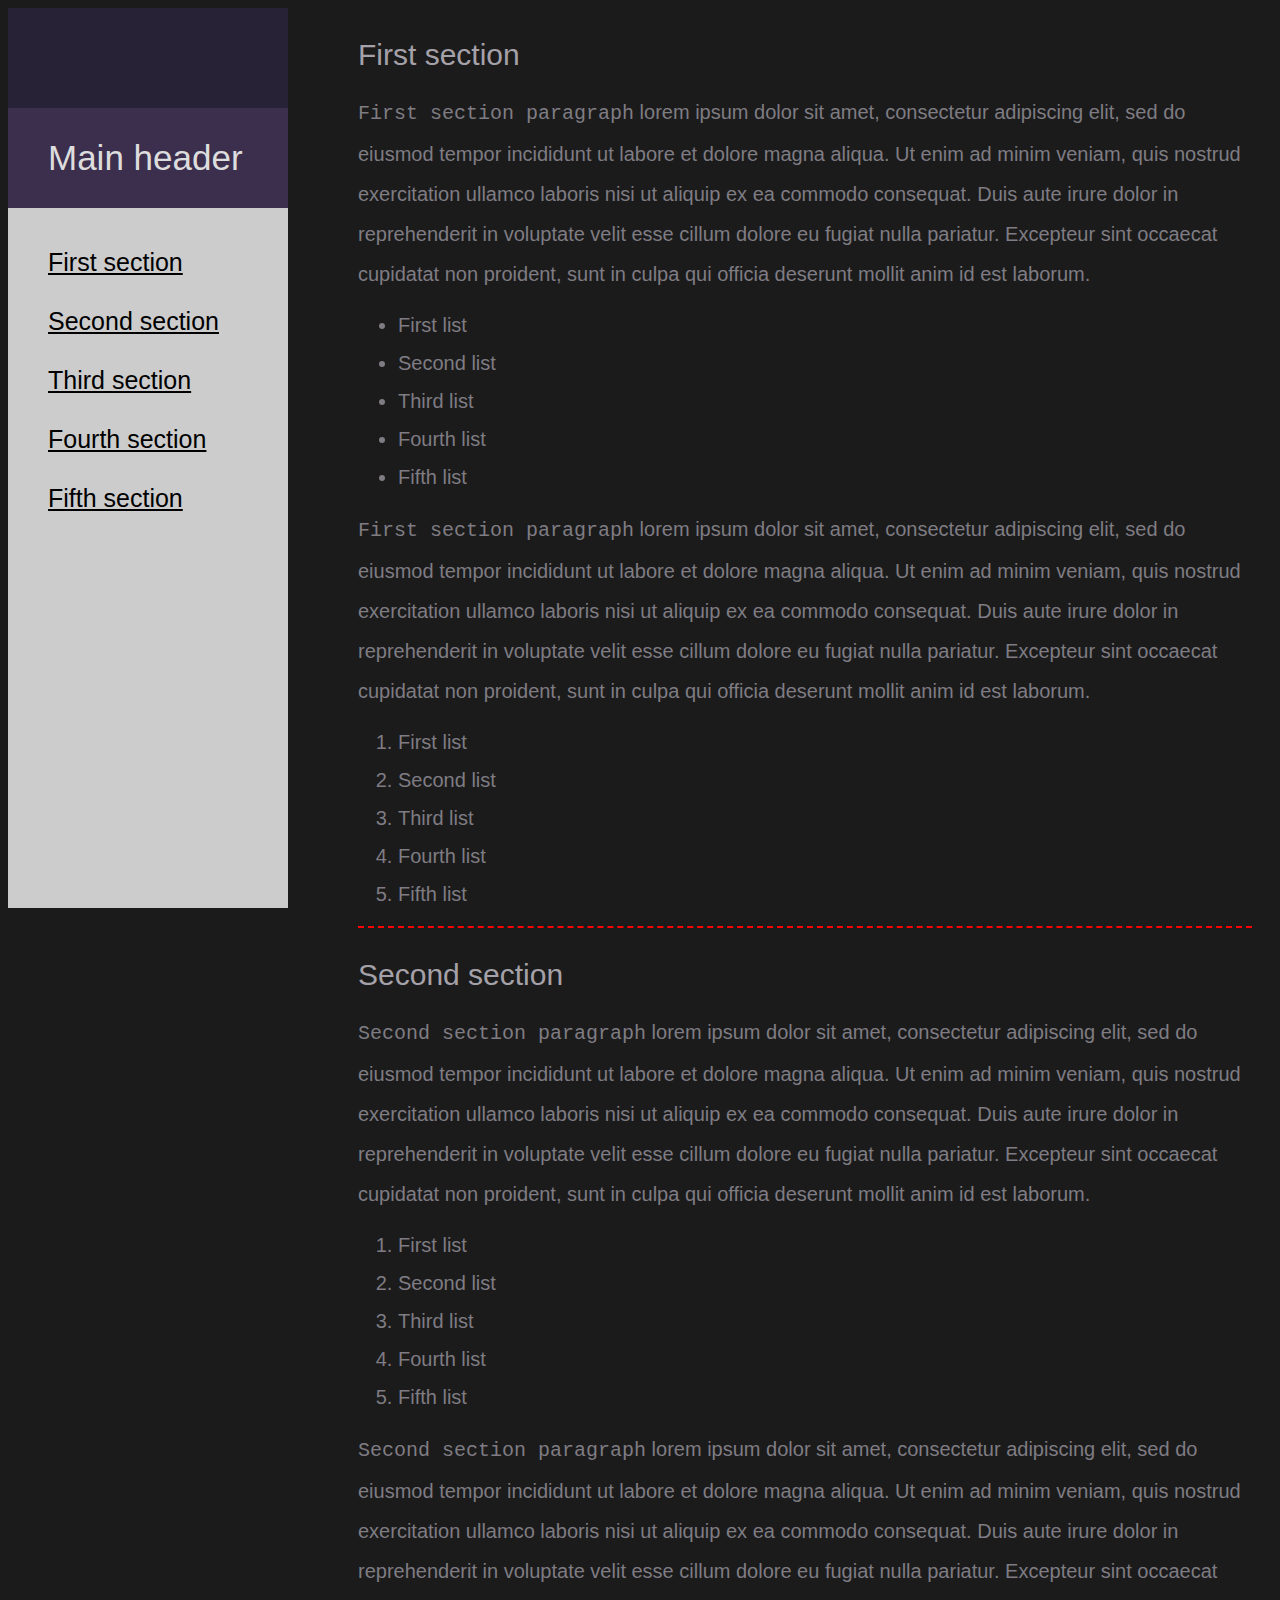
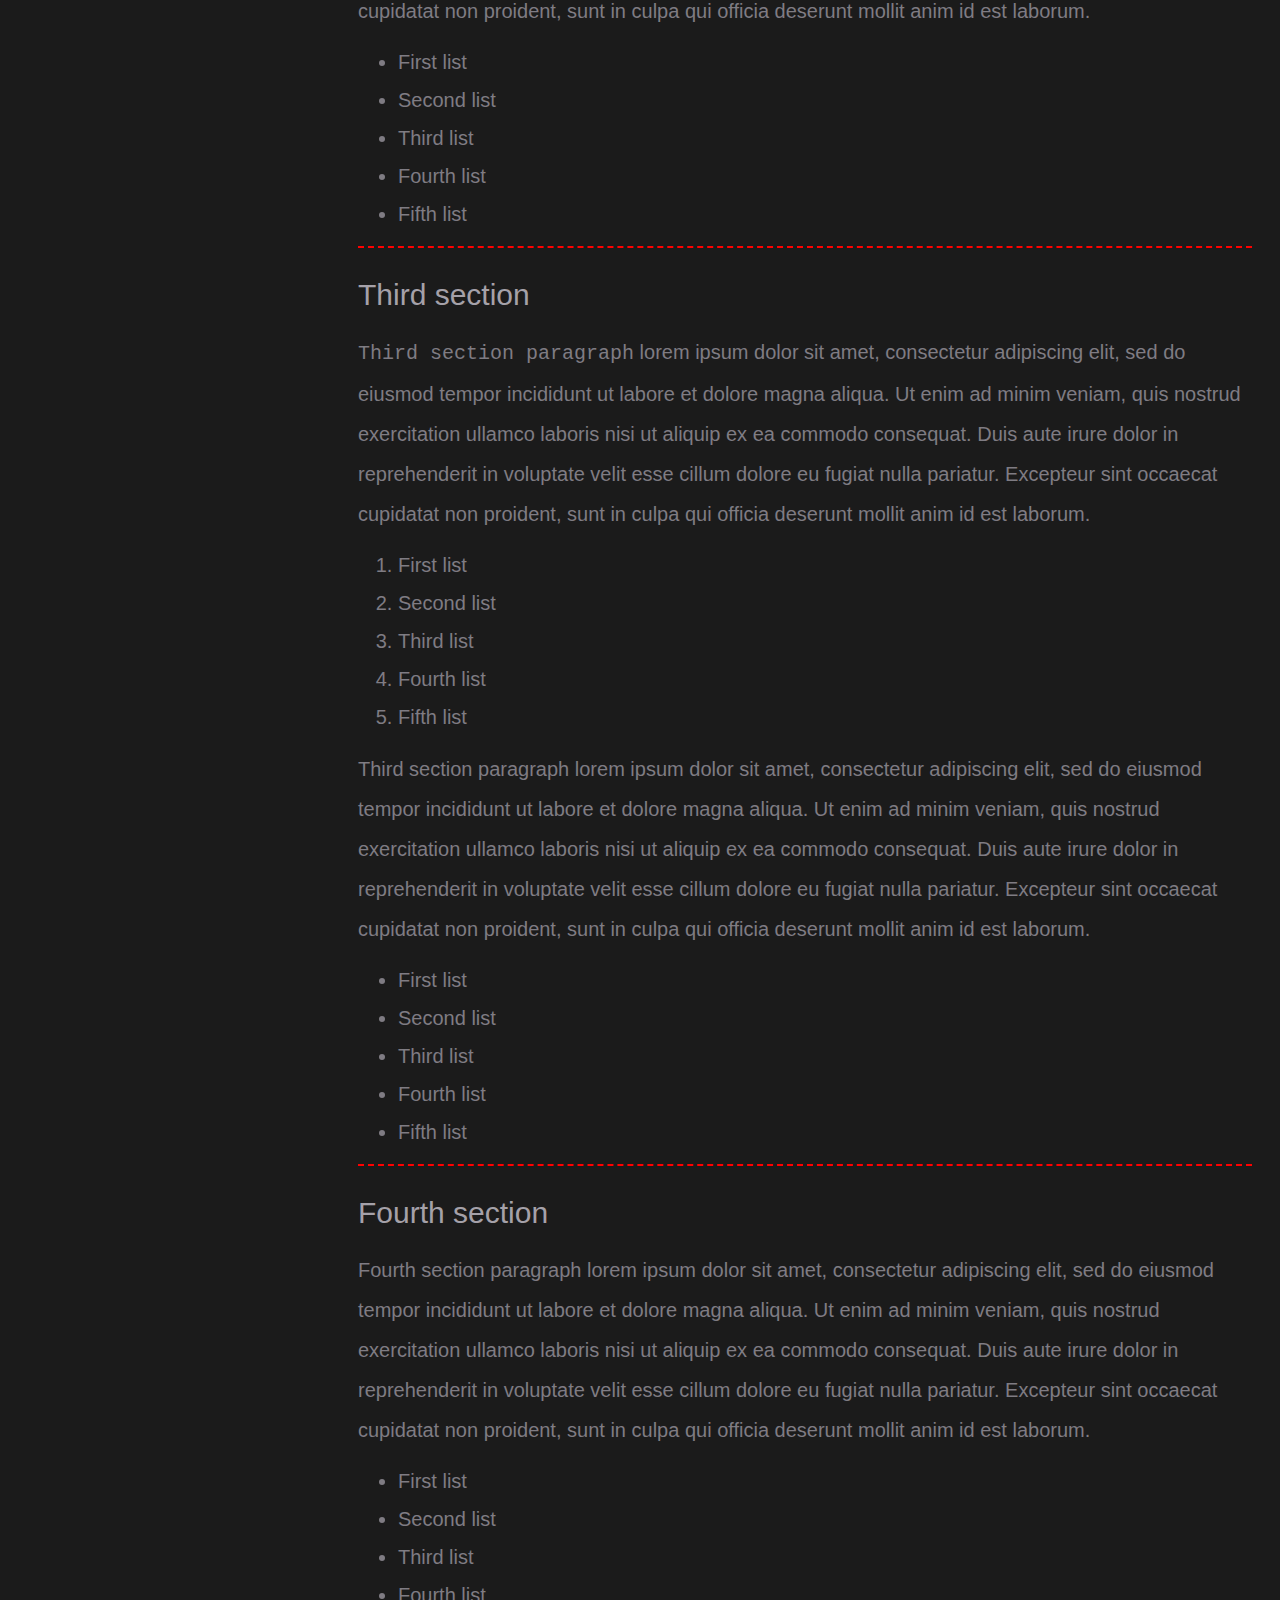
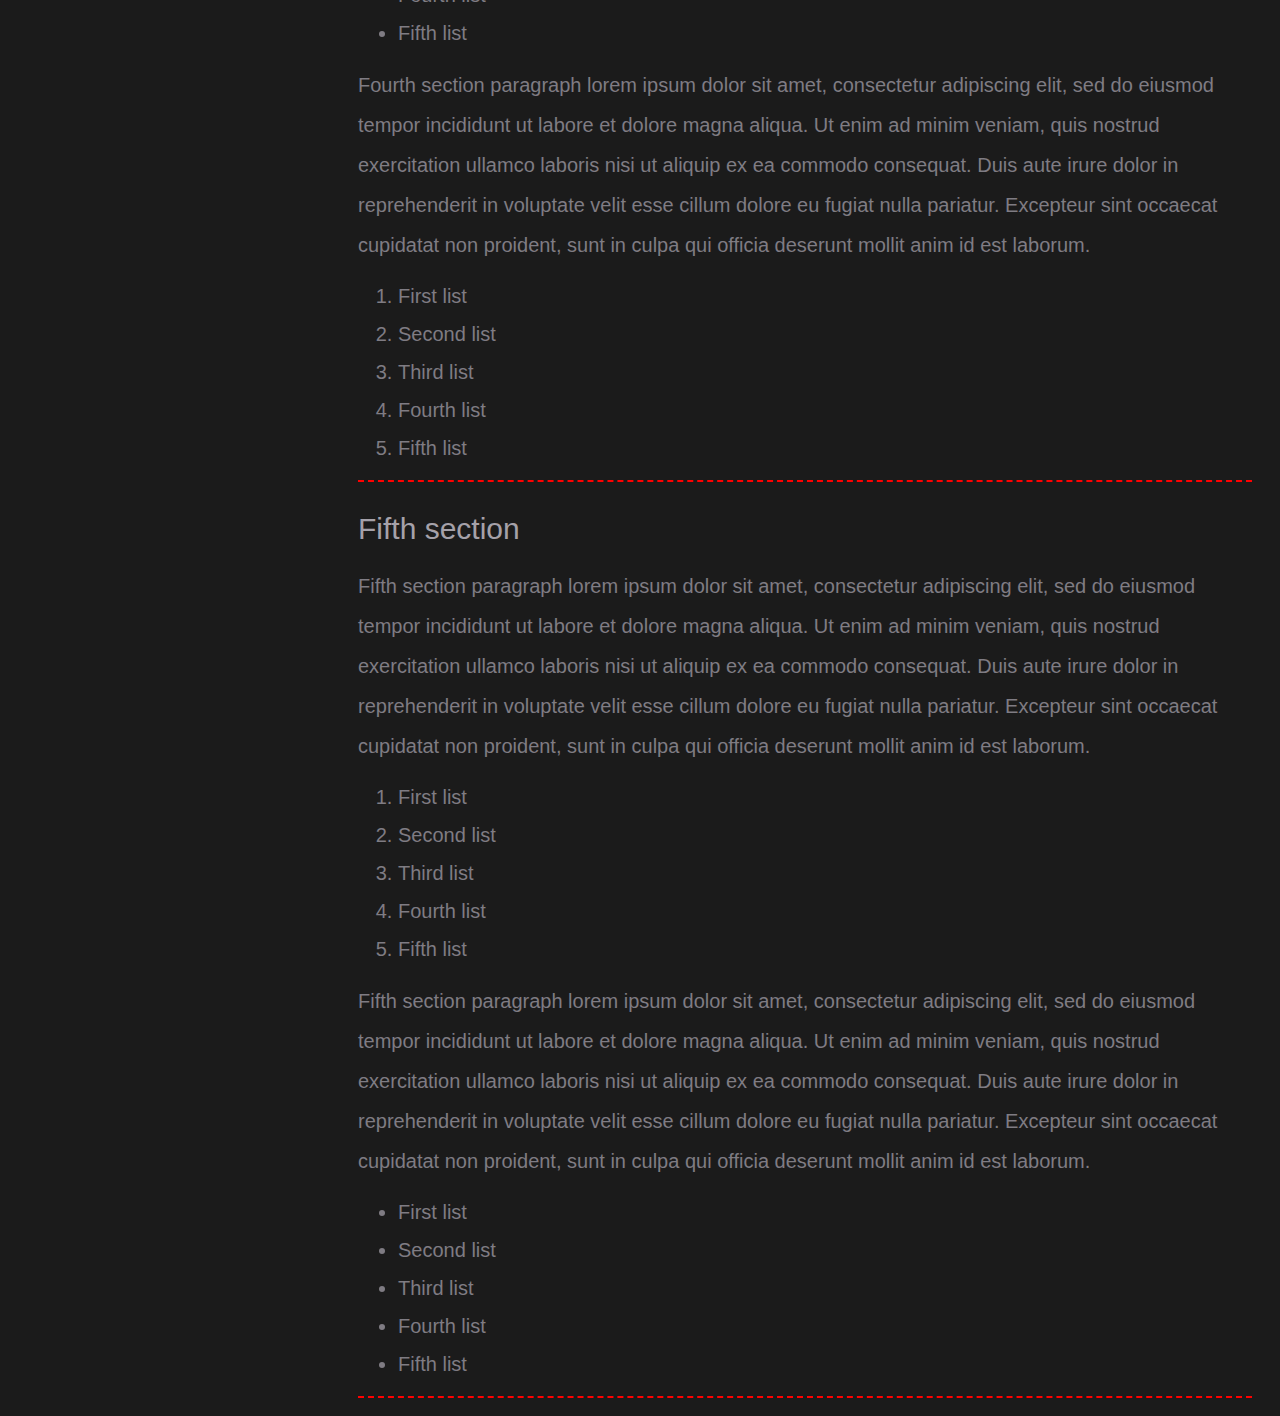
<file: document/index.html>
<!DOCTYPE html>
<html lang="en">
<head>
    <meta charset="UTF-8">
    <meta http-equiv="X-UA-Compatible" content="IE=edge">
    <meta name="viewport" content="width=device-width, initial-scale=1.0">
    <link rel="stylesheet" href="style.css">
    <title>Technical Documentation</title>
</head>
<body>

<main id="main-doc">
  <nav id="navbar">
    <div class="divider"></div>
    <header>Main header</header>
    <ul>
      <li><a class="nav-link" href="#First_section">First section</a></li>
      <li><a class="nav-link" href="#Second_section">Second section</a></li>
      <li><a class="nav-link" href="#Third_section">Third section</a></li>
      <li><a class="nav-link" href="#Fourth_section">Fourth section</a></li>
      <li><a class="nav-link" href="#Fifth_section">Fifth section</a></li>
    </ul>
  </nav>
  <div class="content">
  <section id="First_section" class="main-section">
    <header>First section</header>
    <p>
      <code>First section paragraph</code>
        lorem ipsum dolor sit amet, consectetur adipiscing elit, sed do eiusmod tempor incididunt ut labore et dolore magna aliqua. Ut enim ad minim veniam, quis nostrud exercitation ullamco laboris nisi ut aliquip ex ea commodo consequat. Duis aute irure dolor in reprehenderit in voluptate velit esse cillum dolore eu fugiat nulla pariatur. Excepteur sint occaecat cupidatat non proident, sunt in culpa qui officia deserunt mollit anim id est laborum.
      </p>

     <ul>
      <li>First list</li>
      <li>Second list</li>
      <li>Third list</li>
      <li>Fourth list</li>
      <li>Fifth list</li>
    </ul>

    <p>
      <code>First section paragraph</code>
        lorem ipsum dolor sit amet, consectetur adipiscing elit, sed do eiusmod tempor incididunt ut labore et dolore magna aliqua. Ut enim ad minim veniam, quis nostrud exercitation ullamco laboris nisi ut aliquip ex ea commodo consequat. Duis aute irure dolor in reprehenderit in voluptate velit esse cillum dolore eu fugiat nulla pariatur. Excepteur sint occaecat cupidatat non proident, sunt in culpa qui officia deserunt mollit anim id est laborum.
    </p>

     <ol>
      <li>First list</li>
      <li>Second list</li>
      <li>Third list</li>
      <li>Fourth list</li>
      <li>Fifth list</li>
    </ol>

  </section>
  <section id="Second_section" class="main-section">
    <header>Second section</header>
    <p>
      <code>Second section paragraph</code>
          lorem ipsum dolor sit amet, consectetur adipiscing elit, sed do eiusmod tempor incididunt ut labore et dolore magna aliqua. Ut enim ad minim veniam, quis nostrud exercitation ullamco laboris nisi ut aliquip ex ea commodo consequat. Duis aute irure dolor in reprehenderit in voluptate velit esse cillum dolore eu fugiat nulla pariatur. Excepteur sint occaecat cupidatat non proident, sunt in culpa qui officia deserunt mollit anim id est laborum.
    </p>
      <ol>
      <li>First list</li>
      <li>Second list</li>
      <li>Third list</li>
      <li>Fourth list</li>
      <li>Fifth list</li>
    </ol>
    <p>
      <code>Second section paragraph</code>
          lorem ipsum dolor sit amet, consectetur adipiscing elit, sed do eiusmod tempor incididunt ut labore et dolore magna aliqua. Ut enim ad minim veniam, quis nostrud exercitation ullamco laboris nisi ut aliquip ex ea commodo consequat. Duis aute irure dolor in reprehenderit in voluptate velit esse cillum dolore eu fugiat nulla pariatur. Excepteur sint occaecat cupidatat non proident, sunt in culpa qui officia deserunt mollit anim id est laborum.
    </p>
     <ul>
      <li>First list</li>
      <li>Second list</li>
      <li>Third list</li>
      <li>Fourth list</li>
      <li>Fifth list</li>
    </ul>
  </section>
  <section id="Third_section" class="main-section">
    <header>Third section</header>
    <p>
      <code>Third section paragraph</code>
          lorem ipsum dolor sit amet, consectetur adipiscing elit, sed do eiusmod tempor incididunt ut labore et dolore magna aliqua. Ut enim ad minim veniam, quis nostrud exercitation ullamco laboris nisi ut aliquip ex ea commodo consequat. Duis aute irure dolor in reprehenderit in voluptate velit esse cillum dolore eu fugiat nulla pariatur. Excepteur sint occaecat cupidatat non proident, sunt in culpa qui officia deserunt mollit anim id est laborum.
    </p>
      <ol>
      <li>First list</li>
      <li>Second list</li>
      <li>Third list</li>
      <li>Fourth list</li>
      <li>Fifth list</li>
    </ol>
    <p>
      Third section paragraph lorem ipsum dolor sit amet, consectetur adipiscing elit, sed do eiusmod tempor incididunt ut labore et dolore magna aliqua. Ut enim ad minim veniam, quis nostrud exercitation ullamco laboris nisi ut aliquip ex ea commodo consequat. Duis aute irure dolor in reprehenderit in voluptate velit esse cillum dolore eu fugiat nulla pariatur. Excepteur sint occaecat cupidatat non proident, sunt in culpa qui officia deserunt mollit anim id est laborum.
    </p>
     <ul>
      <li>First list</li>
      <li>Second list</li>
      <li>Third list</li>
      <li>Fourth list</li>
      <li>Fifth list</li>
    </ul>
  </section>
  <section id="Fourth_section" class="main-section">
    <header>Fourth section</header>
    <p>
      Fourth section paragraph lorem ipsum dolor sit amet, consectetur adipiscing elit, sed do eiusmod tempor incididunt ut labore et dolore magna aliqua. Ut enim ad minim veniam, quis nostrud exercitation ullamco laboris nisi ut aliquip ex ea commodo consequat. Duis aute irure dolor in reprehenderit in voluptate velit esse cillum dolore eu fugiat nulla pariatur. Excepteur sint occaecat cupidatat non proident, sunt in culpa qui officia deserunt mollit anim id est laborum.
    </p>
     <ul>
      <li>First list</li>
      <li>Second list</li>
      <li>Third list</li>
      <li>Fourth list</li>
      <li>Fifth list</li>
    </ul>
    <p>
      Fourth section paragraph lorem ipsum dolor sit amet, consectetur adipiscing elit, sed do eiusmod tempor incididunt ut labore et dolore magna aliqua. Ut enim ad minim veniam, quis nostrud exercitation ullamco laboris nisi ut aliquip ex ea commodo consequat. Duis aute irure dolor in reprehenderit in voluptate velit esse cillum dolore eu fugiat nulla pariatur. Excepteur sint occaecat cupidatat non proident, sunt in culpa qui officia deserunt mollit anim id est laborum.
    </p>
     <ol>
      <li>First list</li>
      <li>Second list</li>
      <li>Third list</li>
      <li>Fourth list</li>
      <li>Fifth list</li>
    </ol>
  </section>
  <section id="Fifth_section" class="main-section">
    <header>Fifth section</header>
    <p>
      Fifth section paragraph lorem ipsum dolor sit amet, consectetur adipiscing elit, sed do eiusmod tempor incididunt ut labore et dolore magna aliqua. Ut enim ad minim veniam, quis nostrud exercitation ullamco laboris nisi ut aliquip ex ea commodo consequat. Duis aute irure dolor in reprehenderit in voluptate velit esse cillum dolore eu fugiat nulla pariatur. Excepteur sint occaecat cupidatat non proident, sunt in culpa qui officia deserunt mollit anim id est laborum.
    </p>

     <ol>
      <li>First list</li>
      <li>Second list</li>
      <li>Third list</li>
      <li>Fourth list</li>
      <li>Fifth list</li>
    </ol>
    <p>
      Fifth section paragraph lorem ipsum dolor sit amet, consectetur adipiscing elit, sed do eiusmod tempor incididunt ut labore et dolore magna aliqua. Ut enim ad minim veniam, quis nostrud exercitation ullamco laboris nisi ut aliquip ex ea commodo consequat. Duis aute irure dolor in reprehenderit in voluptate velit esse cillum dolore eu fugiat nulla pariatur. Excepteur sint occaecat cupidatat non proident, sunt in culpa qui officia deserunt mollit anim id est laborum.
    </p>
      <ul>
      <li>First list</li>
      <li>Second list</li>
      <li>Third list</li>
      <li>Fourth list</li>
      <li>Fifth list</li>
    </ul>
  </section>
 </div>
</main>
</body>
</html>
</file>
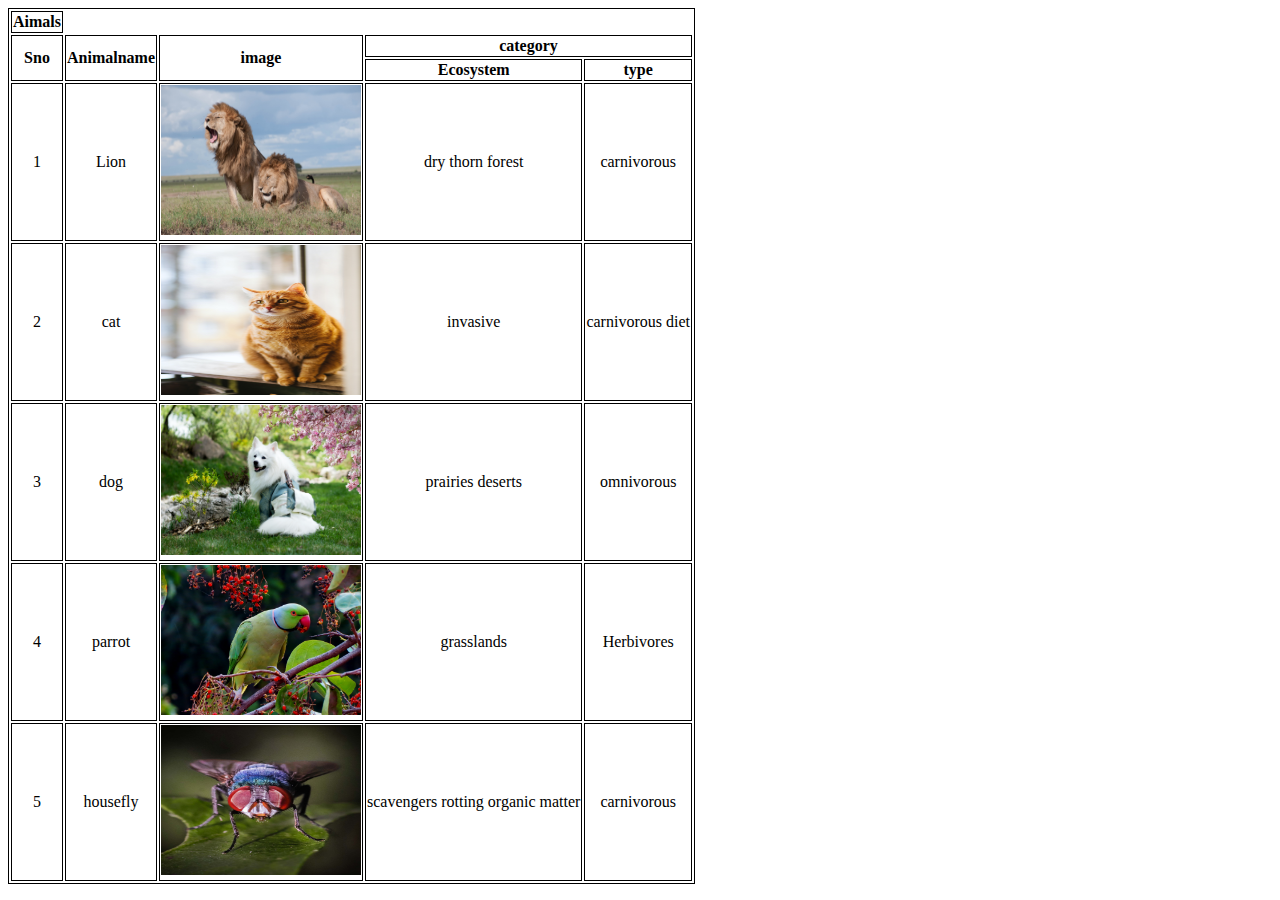
<file: animal/html/index.html>
<!DOCTYPE html>
<html lang="en">

<head>
    <meta charset="UTF-8" />
    <meta http-equiv="X-UA-Compatible" content="IE=edge0" />
    <meta name="viewport" content="width=device-width, initisl-scale=1.0" />
    <title>
        Aimals
    </title>
    <style>
        table,
        thead,
        tbody,
        tr,
        th,
        td {
            border: 1px solid black;
            align-items: center;
            text-align: center;
        }
    </style>

</head>

<body>

    <table>
        <thead>
            <tr>
                <th>Aimals</th>
            </tr>

            <tr>
                <th rowspan="2">Sno</th>
                <th rowspan="2">Animalname</th>
                <th rowspan="2">image</th>
                <th colspan="2">category</th>
            </tr>
            <tr>
                <th>Ecosystem</th>
                <th>type</th>
            </tr>
        </thead>
        <tbody>
            <tr>
                <td>1</td>
                <td>Lion</td>
                <td><img src="../animals img/image3.jpg" alt="Lion" width="200px" height="150px"></td>
                <td>dry thorn forest</td>
                <td>carnivorous</td>
            </tr>
            <tr>
                <td>2</td>
                <td>cat</td>
                <td><img src="../animals img/image2.jpg" alt="cat" width="200px" height="150px"></td>
                <td>invasive</td>
                <td>carnivorous diet</td>
            </tr>
            <tr>
                <td>3</td>
                <td>dog</td>
                <td><img src="../animals img/image5.jpg" alt=" dog" width="200px" height="150px"></td>
                <td>prairies deserts</td>
                <td>omnivorous</td>
            </tr>
            <tr>
                <td>4</td>
                <td>parrot</td>
                <td><img src="../animals img/image4.jpg" alt="parrot" width="200px" height="150px"></td>
                <td>grasslands</td>
                <td>Herbivores</td>
            </tr>
            <tr>
                <td>5</td>
                <td>housefly</td>
                <td><img src="../animals img/image1.jpg" alt="housefly" width="200px" height="150px"></td>
                <td>scavengers rotting organic matter</td>
                <td>carnivorous</td>
            </tr>
        </tbody>
    </table>
</body>

</html>
</file>
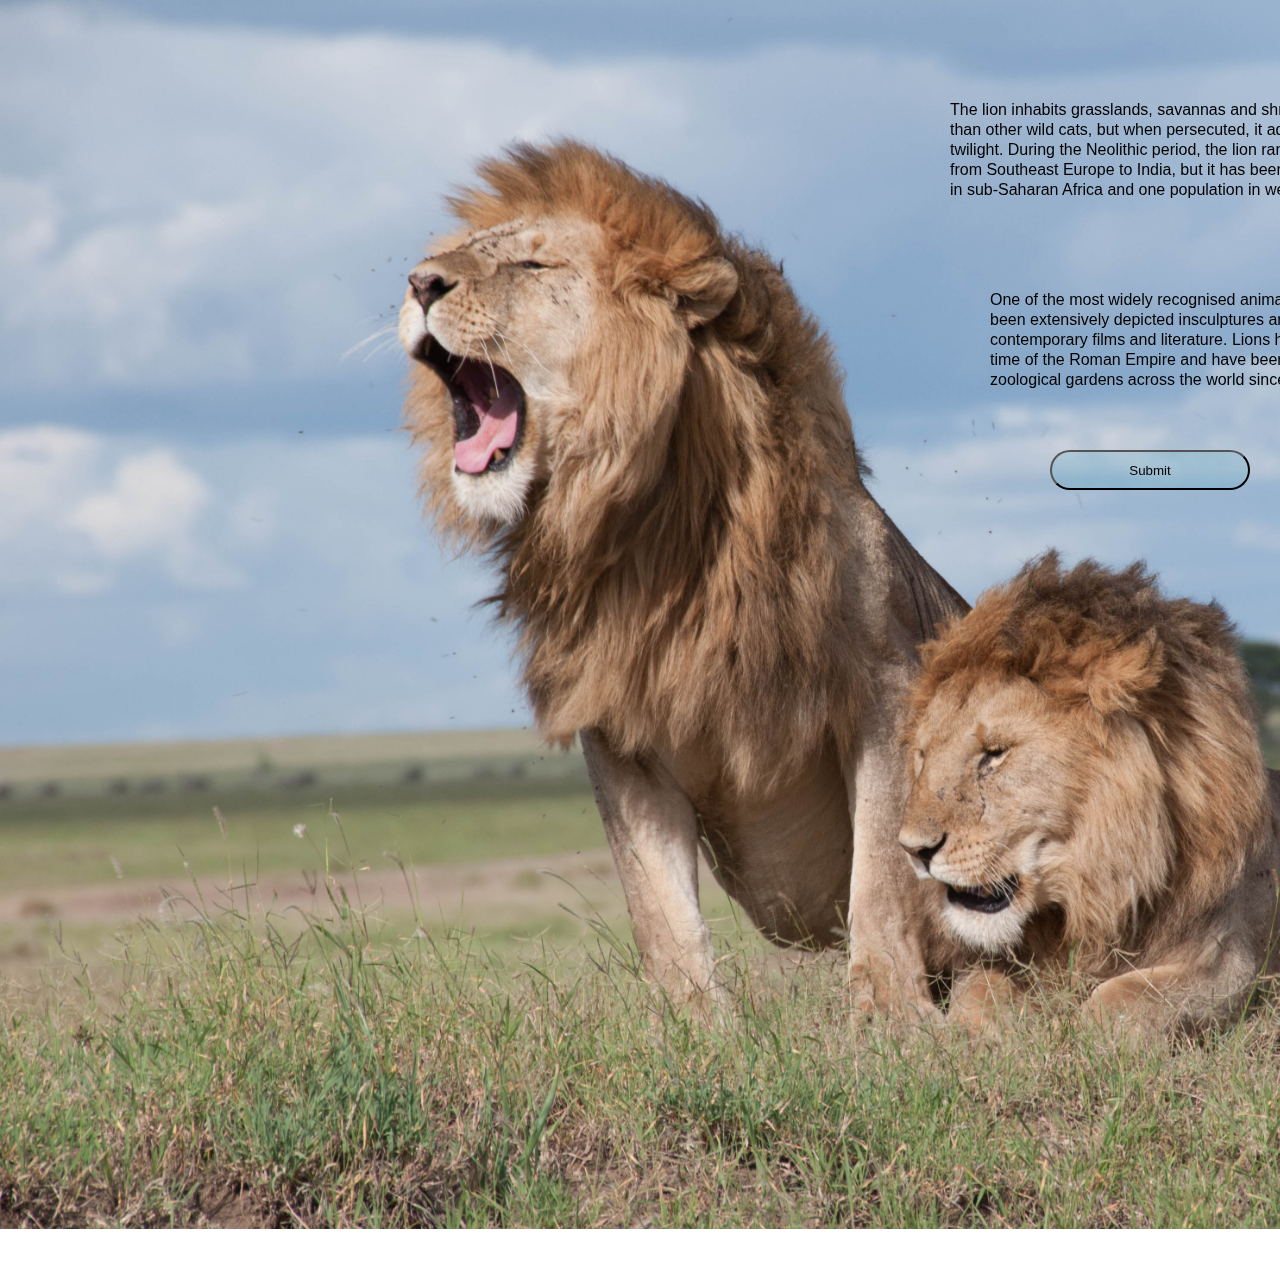
<file: background image/html/index.html>
<!DOCTYPE html>
<html lang="en">

<head>
    <meta charset="utf-8">
    <meta name="viewport" content="width=device-width, initial-scale=1">
    <title>Background image</title>
    <link rel="stylesheet" href="../css/style.css">
</head>

<body>
    <img src="../image/image3.jpg" alt="Lion">
    <p >
        The lion inhabits grasslands, savannas and shrublands. It is usually more diurnal than other wild cats, but when
        persecuted, it adapts to being active at night and at twilight. During the Neolithic period, the lion ranged
        throughout Africa and Eurasia from Southeast Europe to India, but it has been reduced to fragmented populations
        in sub-Saharan Africa and one population in western India.
    </p><br><br>
    <p class="jay">
        One of the most widely recognised animal symbols in human culture, 
        the lion has been extensively depicted insculptures and paintings, 
        on national flags, and in contemporary films and literature.
        Lions have been kept in menageries since the time of the Roman Empire 
        and have been a key species sought for exhibition in zoological
        gardens across the world since the late 18th century.
    </p>
    <button>Submit</button>
</body>

</html>
</file>
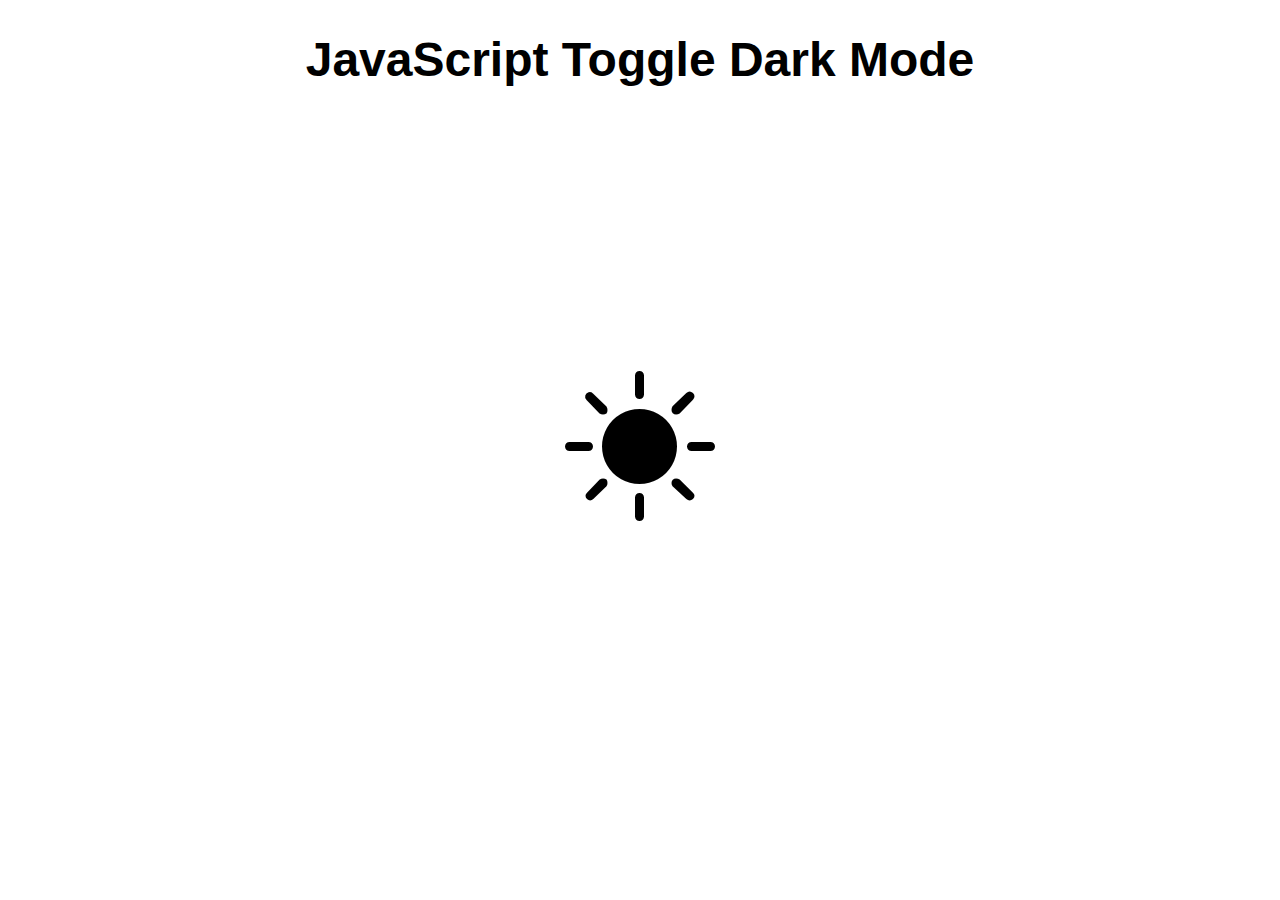
<file: dark and light/html/index.html>
<!DOCTYPE html>
<html lang="en">
<head>
    <meta charset="UTF-8">
    <meta http-equiv="X-UA-Compatible" content="IE=edge">
    <meta name="viewport" content="width=device-width, initial-scale=1.0">
    <title>JavaScript Toggle Dark Mode</title>
    <link rel="stylesheet" href="../css/style.css">
    <script src="../js/app.js" defer></script>
    <link rel="stylesheet" href="https://cdn.jsdelivr.net/npm/bootstrap-icons@1.3.0/font/bootstrap-icons.css" />
</head>
<body>
    <h1>JavaScript Toggle Dark Mode</h1>
    <i class="bi bi-brightness-high-fill" id="toggleDark"></i>
</body>
</html>
</file>
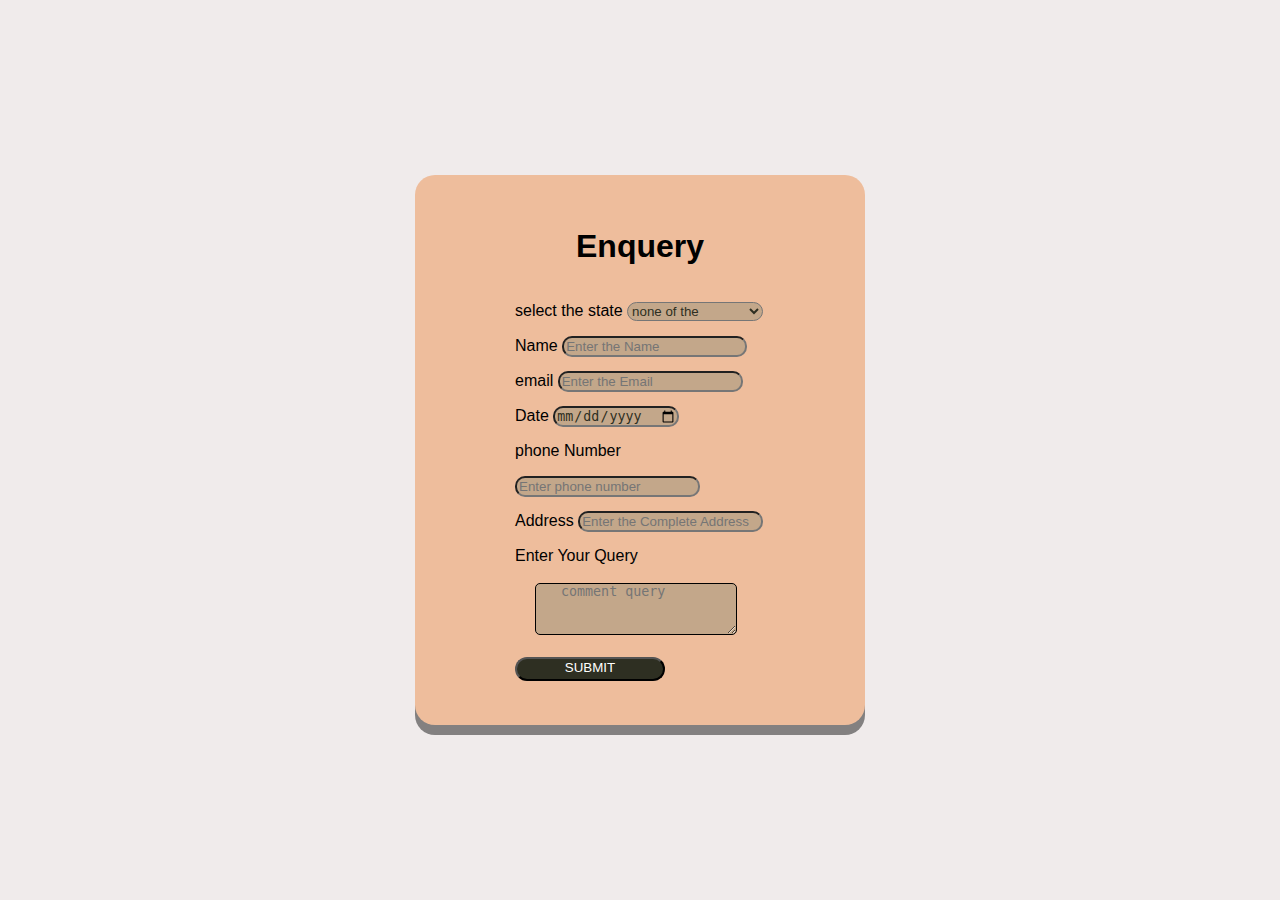
<file: enquerypage/html/index.html>
<!doctype html>
<html lang="en">

<head>
    <meta charset="utf-8">
    <meta name="viewport" content="width=device-width, initial-scale=1">
    <title>REGISTER</title>
    <link rel="stylesheet" href="../css/style.css">
</head>

<body>
    <div class="container">
        <div class="from">
            <h1>Enquery</h1>
            <label>select the state</label>
            <select name="state" aria-placeholder="select state">
                <option><a href="">none of the</a></option>
                <option><a href=""> Andhra Pradesh	 </a></option>
                <option><a href=""> Arunachal Pradesh </a></option>
                <option><a href=""> Assam </a></option>
                <option><a href=""> Biha </a></option>
                <option><a href=""> Chhattisgarh </a></option>
                <option><a href=""> Goa </a></option>
                <option><a href=""> Gujarat </a></option>
                <option><a href=""> Haryana </a></option>
                <option><a href=""> Himachal Pradesh </a></option>
                <option><a href=""> Jharkhand </a></option>
                <option><a href=""> Karnataka </a></option>
                <option><a href=""> Kerala </a></option>
                <option><a href=""> Madhya Pradesh </a></option>
                <option><a href=""> Maharashtra	 </a></option>
                <option><a href=""> Manipur </a></option>
                <option><a href=""> Meghalaya </a></option>
                <option><a href=""> Mizoram	 </a></option>
                <option><a href=""> Nagaland </a></option>
                <option><a href=""> Odisha </a></option>
                <option><a href=""> Punjab </a></option>
                <option><a href=""> Rajasthan </a></option>
                <option><a href=""> Sikkim </a></option>
                <option><a href=""> Tamil Nadu </a></option>
                <option><a href=""> Telangana </a></option>
                <option><a href=""> Tripura </a></option>
                <option><a href=""> Uttar Pradesh </a></option>
                <option><a href=""> Uttarakhand </a></option>
                <option><a href=""> Gairsain </a></option>
                <option><a href=""> West Bengal	 </a></option>
                <option><a href> Other </a></option>
            </select><br>
           <label>Name</label>
           <input type="text" name="Name" placeholder="Enter the Name"><br>
           <label>email</label>
           <input type="email" name="email" placeholder="Enter the Email"><br>
           <label>Date</label>
           <input type="date" name="date" placeholder="dd-mm-yyyy"><br>
           <label>phone Number</label>
           <input type="phone number" name="phone number" placeholder="Enter phone number"><br>   
           <label>Address</label>
           <input type="Address" name="Address" placeholder="Enter the Complete Address"><br>   
           <label>Enter Your Query</label>
           <textarea name="comment" placeholder="comment query"></textarea><br>
            <button type="button" name="button">SUBMIT</button> 
        </div>
    </div>

</body>

</html>
</file>
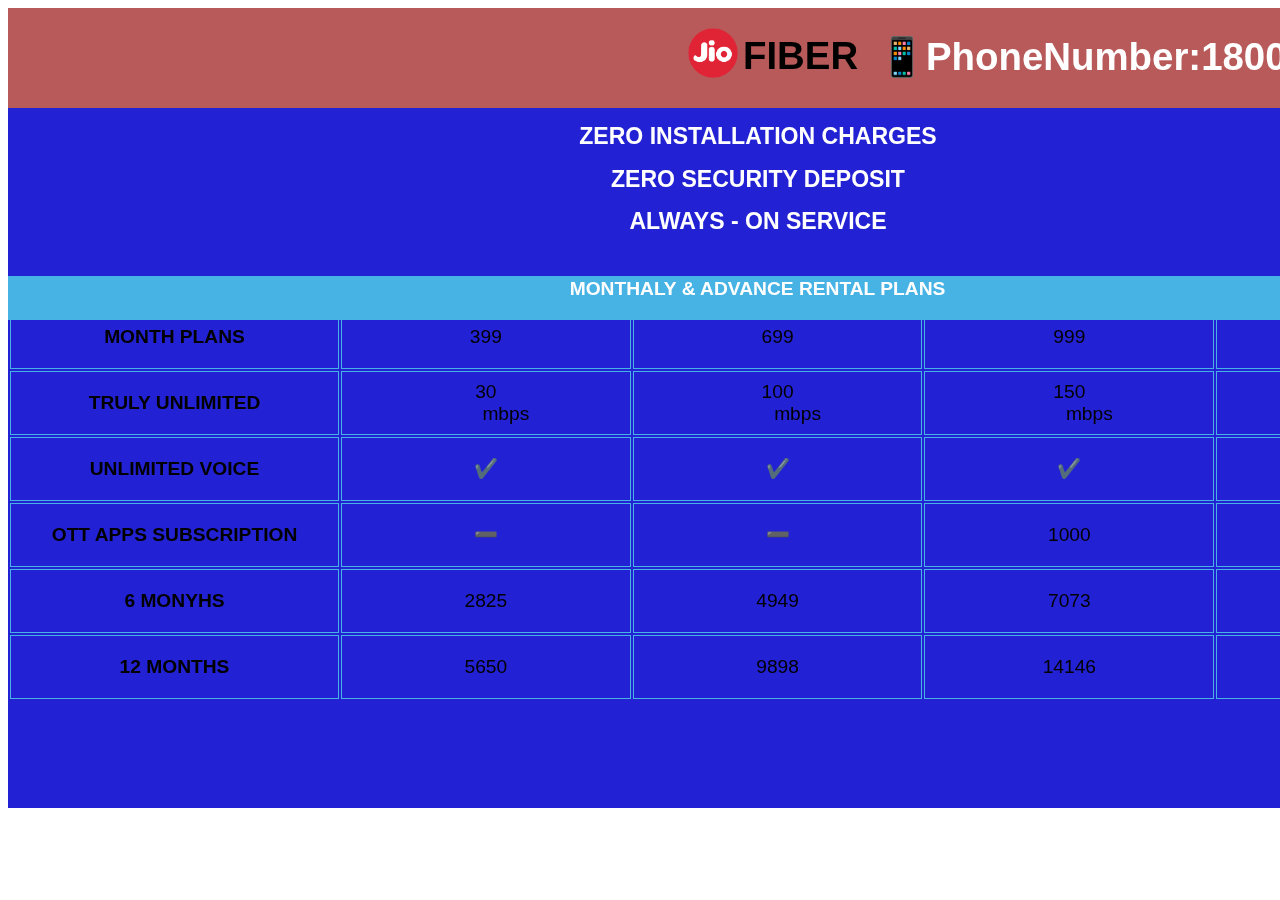
<file: internetBoard band/html/index.html>
<!DOCTYPE html>
<html lang="en">
    <head>
        <title>internet broad band</title>
        <link rel="stylesheet" href="../css/style.css">
    </head>
    <body>
        <div class="container">
            <div class="nav">
                <img src="../image/image2.png" alt="jio" id="jio"><br>
                <h1>FIBER</h1>
                <h1 id="phone">📱PhoneNumber:1800-896-9999</h1>
            </div>
            <section>
                <h1>ZERO INSTALLATION CHARGES</h1>
                <h1>ZERO SECURITY DEPOSIT</h1>
                <h1>ALWAYS - ON SERVICE</h1>
            </section>
            <section>
               <table >
                <thead>
                   <th >MONTHALY & ADVANCE RENTAL PLANS</th> 
                
                </thead>
                <tbody>
                    <tr>
                        <th>MONTH PLANS</th>
                        <td>399</td>
                        <td>699</td>
                        <td>999</td>
                        <td>1499</td>
                    </tr>
                    <tr>
                        <th>TRULY UNLIMITED</th>
                        <td>30<dd>mbps</dd></td>
                        <td>100<dd>mbps</dd></td>
                        <td>150<dd>mbps</dd></td>
                        <td>300<dd>mbps</dd></td>
                    </tr>
                    <tr>
                        <th>UNLIMITED VOICE</th>
                        <td>✔️</td>
                        <td>✔️</td>
                        <td>✔️</td>
                        <td>✔️</td>
                    </tr>
                    <tr>
                        <th>OTT APPS SUBSCRIPTION</th>
                        <td>➖</td>
                        <td>➖</td>
                        <td>1000</td>
                        <td>1500</td>
                    </tr>
                    <tr>
                        <th>6 MONYHS</th>
                        <td>2825</td>
                        <td>4949</td>
                        <td>7073</td>
                        <td>10613</td>
                    </tr>
                    <tr>
                        <th>12 MONTHS</th>
                        <td>5650</td>
                        <td>9898</td>
                        <td>14146</td>
                        <td>21226</td>
                    </tr>
                </tbody>
               </table>
            </section>
        </div>
    </body>
</html>
</file>
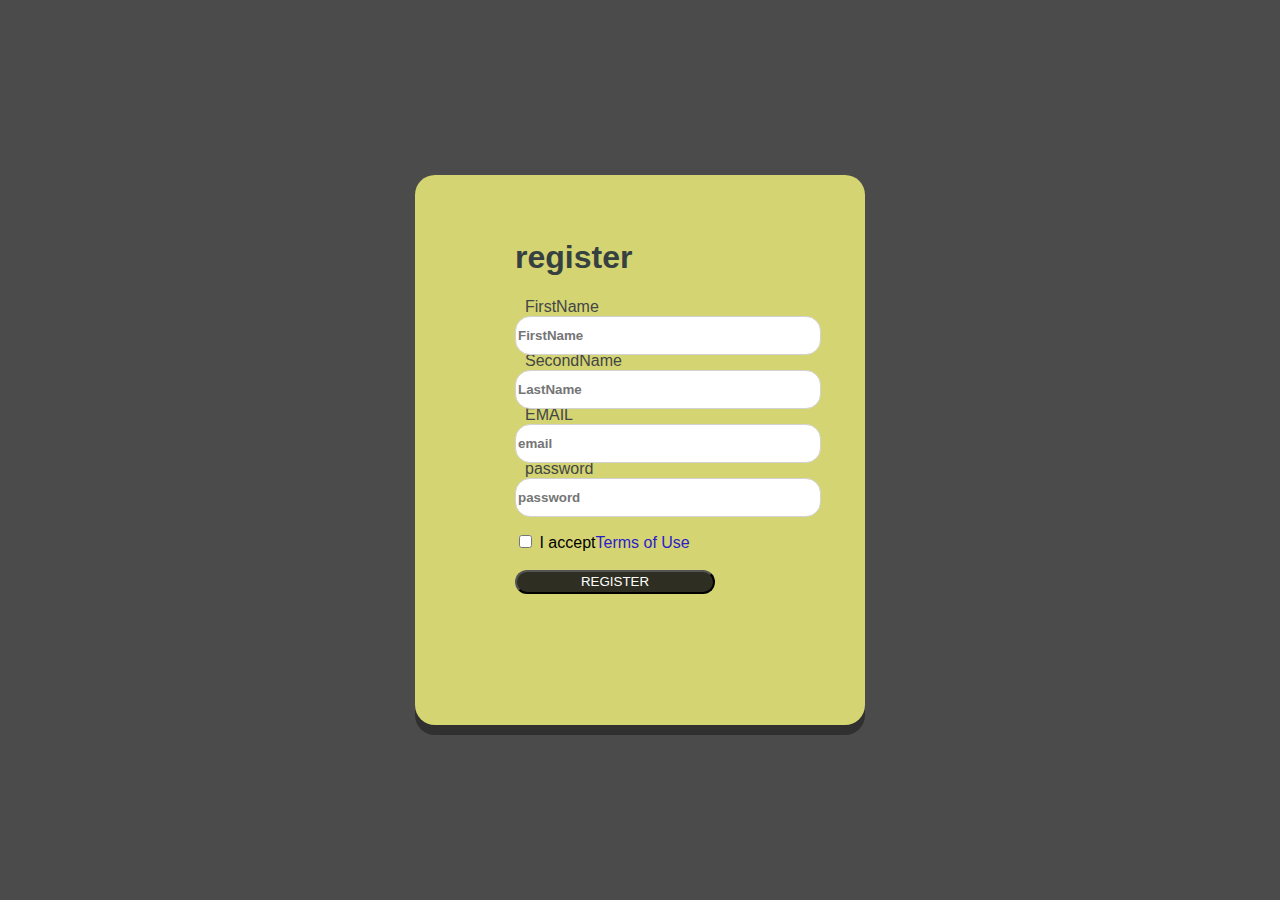
<file: regsisterfrom/html/index.html>
<!doctype html>
<html lang="en">

<head>
    <meta charset="utf-8">
    <meta name="viewport" content="width=device-width, initial-scale=1">
    <title>REGISTER</title>
    <link rel="stylesheet" href="../css/style.css">
</head>

<body>
    <div class="container">
        <div class="from">
            <!-- <i class="bi bi-Twitter"><img src="[data-uri]"></i> -->
            
            <from class="from froms">
                <h1>register</h1>
                <label>FirstName</label><br>
                <input type="text" name="Firstname" placeholder="FirstName"><br><br>
                <label>SecondName</label><br>
                <input type="text" name="Lastname" placeholder="LastName"><br><br>
                <label>EMAIL</label><br>
                <input type="email" name="email" placeholder="email"><br><br>
                <label>password</label><br>
                <input type="password" name="password" placeholder="password"><br><br>
            </from><br>
            <input type="checkbox" name="checkbox" value="checkbox">
            <label>I accept<span>Terms of Use</span></label><br><br>
            <button type="button" name="button">REGISTER</button> 
        </div>
    </div>

</body>

</html>
</file>
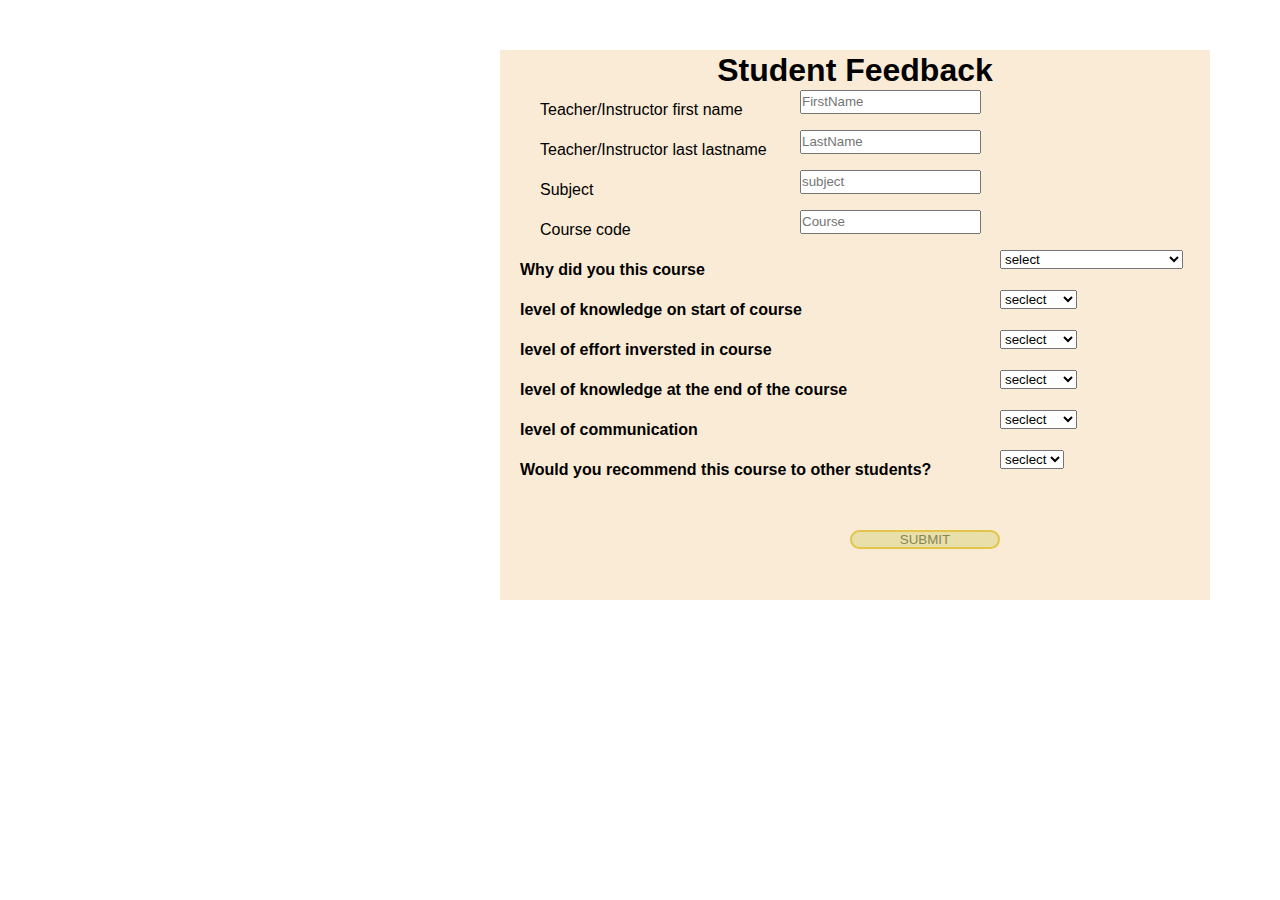
<file: student from/html/index.html>
<!DOCTYPE html>
<html lang="en">
    <head>
        <meta viewvalue="UTF-8">
        <title>
            student Feedback
        </title>
        <link rel="stylesheet" href="../css/style.css">
        <body>
          <div class="container">
            <h1>Student Feedback</h1>
             <label>Teacher/Instructor first name</label>
             <input type="text" name="first name" placeholder="FirstName"><br>

             <label>Teacher/Instructor last lastname</label>
             <input type="text" name="last name" placeholder="LastName"><br>

             <label>Subject</label>
             <input type="text" name="subject" placeholder="subject"><br>

             <label>Course code</label>
             <input type="text" name="Course" placeholder="Course"><br>
             
             <h4>Why did you this course </h4> 
            <select>
            <option><a>select</a></option>    
            <option><a>Secondary school eduction</a></option>
            <option><a>Intermeadate eduction</a></option>
            <option><a>Degree</a></option>
            <option><a>Btech</a></option>
            <option><a>other</a></option>
            </select><br>


             <h4>level of knowledge on start of course</h4>
            <select>
            <option><a>seclect</a></option>
            <option><a>good</a></option>
            <option><a>verygood</a></option>
            <option><a>bad</a></option>
            <option><a>other</a></option>
            </select><br>

            <h4>level of effort inversted in course</h4>
            <select>
            <option><a>seclect</a></option>
            <option><a>good</a></option>
            <option><a>verygood</a></option>
            <option><a>bad</a></option>
            <option><a>other</a></option>
            </select><br>

            <h4>level of knowledge at the end of the course</h4>
            <select>
            <option><a>seclect</a></option>
            <option><a>good</a></option>
            <option><a>verygood</a></option>
            <option><a>bad</a></option>
            <option><a>other</a></option>
            </select><br>

            <h4>level of communication</h4>
            <select>
            <option><a>seclect</a></option>
            <option><a>good</a></option>
            <option><a>verygood</a></option>
            <option><a>bad</a></option>
            <option><a>other</a></option>
            </select><br>

            <h4>Would you recommend this course to other students?</h4>
            <select>
            <option><a>seclect</a></option>
            <option><a>YES</a></option>
            <option><a>NO</a></option>
            </select><br>
            <button type="submit" name="submi">SUBMIT</button>
             
          </div>
        </body>
    </head>
</html>
</file>
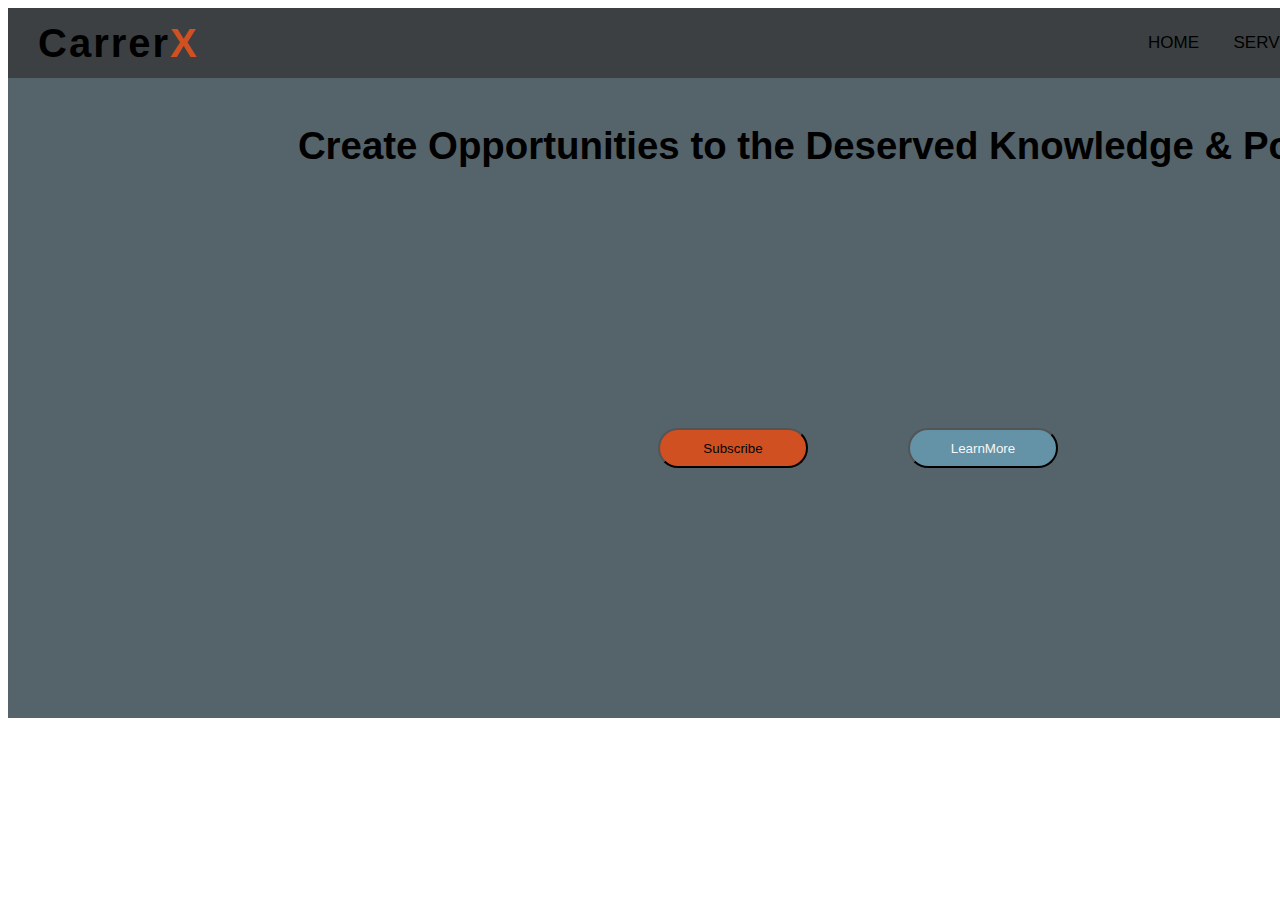
<file: website navbar/html/index.html>
<!DOCTYPE html>
<html lang="en">

<head>
    <title>
        website navbar
    </title>
    <link rel="stylesheet" href="../css/style.css">
</head>

<body>
    <div class="container">
        <navbar class="nav">
            <div class="logo">
                <h1>Carrer<span>X</span></h1>
            </div>
            <div class="nav-links">
                <ul>
                    <li><a href="#">Home</a></li>
                    <li><a href="#">Services</a></li>
                    <li><a href="#">Contact</a></li>
                    <li><a href="#">Feedback</a></li>
                    <li><a href="#">Login</a></li>
                </ul>
            </div>

        </navbar>
        <section>
            <div class="container1">
                <h1>Create Opportunities to the Deserved Knowledge & Power</h1>
                <button id="button">LearnMore</button>
                <button  id="button1">Subscribe</button>
            </div>
            
        </section>
    </div>
</body>

</html>
</file>
<file: document/style.css>
html {
    scroll-behavior: smooth;
  }

  body {
        font-family: 'Lato', 'Lucida Grande', 'Lucida Sans Unicode', Tahoma, Sans-Serif;
    font-size: 20px;
    background-color: #1b1b1b;
    color: #7F7C83;
  }

  p {
    line-height: 40px;
  }

  #main-doc {
    display: flex;
    flex-direction: column
  }

  /*============== Navbar ================*/
  #navbar {
    width: 100%;
    height: 100%;
    background-color: #ccc;
    margin-top: 40px;
    padding: 20px;
    text-align: center;
  }

  #navbar header {
    color: #000;
    font-size: 35px;
  }

  #navbar ul {
    padding: 0;
     font-size: 25px;
  }

  #navbar ul li {
    color: #000;
    margin-bottom: 15px;
    list-style: none;
    width: 100%;
  }

  #navbar ul li a{
    color: #000000;
    height: 30px;
  }

  #navbar ul li a:hover{
    color: green;
  }

  /*================= Main Content ==================*/
  .content {
     margin: 0 20px 20px;
  }

  .main-section {
    min-height: 100vh;
    width: 100%;
    border-bottom: 2px dashed red;
  }

  .main-section header{
    color: #A5A1A9;
    font-size: 30px;
    padding-top: 30px;
  }

  .main-section ul li,
  .main-section ol li{
    margin-bottom: 15px
  }

  /*============== Media query ================*/
  @media(min-width: 900px){
    #main-doc {
      flex-direction: row
    }

    #navbar {
      width: 280px;
      height: 100vh;
      background-color: #ccc;
      margin-top: 0;
      text-align: left;
      position: fixed;
      padding: 0;
    }

    .divider {
      width: 100%;
      margin: 0;
      min-height: 100px;
      background-color: #282237
    }

    #navbar header,
    #navbar ul {
      padding-left: 40px;
    }

     #navbar header {
      color: #ddd;
      padding-left: 40px;
      padding-top: 30px;
      padding-bottom: 30px;
      background-color: #3c2f4e;
    }

     #navbar ul li {
      padding-top: 15px;
    }

    .content {
      margin-left: 350px;
    }
  }
</file>
<file: background image/css/style.css>
*{
    padding: 0%;
    margin: 0%;
    font-family: sans-serif;
}

img {
   position: relative;
    background-image: url(../image/image3.jpg);
    height: 95hv;
    width: 1850px;
    display:flex;
    align-items:center;
    justify-content:center;
    backdrop-filter:blur(3px);
}
 p {
    top: 100px;
    left: 950px;
    width: 600px ;
    height:800px;
    position: absolute;
    text-align: flex;
    flex-direction: none;
    line-height: 20px;
}
.jay  {
    top: 250px;
    left: 950px;
    width: 600px ;
    height:800px;
    padding: 20px;
    margin: 20px;
    position: absolute;
    text-align: flex;
    flex-direction: none;
    line-height: 20px;  
}
button {
    position: absolute;
    background-color: rgb(26, 166, 198,0.12);
    border-radius: 20px;
    align-items: flex;
    flex-direction:none;
    width: 200px;
    height: 40px;
    top: 450px;
    left:1050px;
    opacity: 1;
}
 button:hover {
    background-color: rgba(0, 0, 255, 0.347);
    opacity: 1;
}
@media  screen and (min-width:600px)   {
    .col-s-2 {width:8.33%;}
}
@media  screen and (min-width:700px)   {
    .col-lg-2 {width:8.33%;}
}
</file>
<file: dark and light/css/style.css>
body{
    margin: 0%;
    padding: 0%;
    font-family: "Arial", Helvetica, sans-serif;
}
i{
    font-size: 150px;
    cursor: pointer;
    position: absolute;
    top: 50%;
    left: 50%;
    transform: translate(-50%, -50%);
}
h1{
    text-align: center;
    font-size: 3em;
}
</file>
<file: enquerypage/css/style.css>
body{
    background-color: rgba(237, 231, 231, 0.84);
}
.container{
    position: absolute;
    top: 50%;
    left: 50%;
    transform: translate(-50%,-50%);
    background: rgb(238, 189, 156);
    width: 450px;
    height: 550px;
    border-radius: 20px;
    box-shadow: 0 10px rgba(21, 21, 21, 0.5);
    display: flex;
    flex-direction: column;
    justify-content: center;
    align-items: center;
    font-family: 'poppins',sans-serif;
}
.from{
    width: 250px;
    height: 500px;
    justify-content: space-evenly;
    align-items: center;
    line-height: 35px;
} 
input {
    color: #2e2f22;
    background-color: #938e7778;
    border-radius: 10px;
}
select {
    color: #2e2f22;
    background-color: #938e7778;
    border-radius: 15px;
}

.from h1{
    font-style: initial;
    text-align: center;
    line-height: 50px;
}
.container h1:hover  {
 cursor: pointer;
 pointer-events: painted;
 color:  #552c09;
 opacity: 1.5;
}
 .container button:hover {
 cursor: pointer;
 pointer-events: painted;
 color:  #bc9a7d;
 opacity: 1.5;
 }
 textarea{
    height: 50px;
    width: 150px;
    padding: 0px 25px;
    margin: 10px 20px;
    border: 1px solid black;
    border-radius: 5px;
    color: #2e2f22;
    background-color: #938e7778;
   
}
button {
    top: 25px;
    color:#fff;
    background-color: #2e2f22;
    width: 150px;
    height: 1.5rem;
    border-radius: 20px;
    align-items: center; 
    display: flex;
    flex-direction: column;
}
</file>
<file: internetBoard band/css/style.css>
body {
    font-family: "Open Sans", sans-serif;
    color: #444444;
  }
  
  a {
    color: #47b2e4;
    text-decoration: none;
  }
  
  a:hover {
    color: #73c5eb;
    text-decoration: none;
  }
  
  h1,
  h2,
  h3,
  h4,
  h5,
  h6 {
    font-family: "Jost", sans-serif;
  }
  
.container {
    position: relative;
    width: 1500px;
    height: 800px;
    /* padding: 20px; */
    flex-direction: column;
    justify-content: center;
    align-items: center;
    background: rgb(34, 34, 212);
    font-family: "Jost", sans-serif;
    font-size: larger;
    justify-content: space-between;
    align-items: center;
    mix-blend-mode: multiply;
}

.nav{
    position: relative;
    width: 1500px;
    height: 100px;
    background-color: rgb(184, 90, 90);
    border-radius: 0px,120px,0px, 120px;
   
}
.nav h1{
    position: absolute;
    text-align: center;
    color: black;
    top: 0px;
    left: 735px;
    /* bottom: 20px;    */
}
#phone {
    position: absolute;
    top: 0;
    left: 870px;
    color: #fff;
    font-weight: 500px;
}
 #jio {
    position: absolute;
    background: url(../image/image2.png);
    align-items: center;
    top: 20px;
    left: 680px; 
    width: 50px;
    height: 50px;
}
section h1{
    color: #fff;
    text-align: center;
    font-size: larger;
    border: #444444;
}

 .container th,td {
    position:relative;
    border: 1px solid #47b2e4;
    color: black;
    align-items: center;
    text-align: center;
    top: 50px;
    left: 0px;
    height: 60px;
    width: 700px;
}
.container thead th {
    position: absolute;
    top: 268px;
    color: #fff;
    font-weight: 900;
    width: 1495px;
    height: 40px;
    text-align: center;
    align-items: center;
    background-color: #47b2e4;
}
</file>
<file: regsisterfrom/css/style.css>
body{
    background-color: rgba(41, 41, 41, 0.84);
}
.container{
    position: absolute;
    top: 50%;
    left: 50%;
    transform: translate(-50%,-50%);
    background: rgb(212, 212, 115);
    width: 450px;
    height: 550px;
    border-radius: 20px;
    box-shadow: 0 10px rgba(21, 21, 21, 0.5);
    display: flex;
    flex-direction: column;
    justify-content: center;
    align-items: center;
    font-family: 'poppins',sans-serif;
}
.from{
    width: 250px;
    height: 500px;
    justify-content: space-evenly;
    align-items: center;
} 
.from .froms{
    padding: 50px;
    margin: 1.5rem;
}
.from h1{
    font-style: initial;
}
 :hover h1 {
 cursor: pointer;
 pointer-events: painted;
 color:  #364040;
 opacity: 1.5;
}
.from .froms label{
    width: 250px;
    height: 250px;
    padding: 10px;
    margin-bottom: 100px;
    color: #434646;
    text-align: center;
    justify-content: space-evenly;
}
.from .froms input{
    width: 300px;
    height: 35px;
    padding-top: -20px;
    margin-bottom: 10px;
    background-color: #fff;
    outline:none;
    font-weight: bold;
    border: 1px solid rgb(211,210,210);
    border-radius: 15px;
    box-shadow:inset;
    justify-content: center;
    font-family: 'poppins',sans-serif;
    text-decoration: none;
    position:absolute;
}
 span{
 color: #2a1cc9;

}
button {
    top: 25px;
    color:#fff;
    background-color: #2e2f22;
    width: 200px;
    height: 1.5rem;
    border-radius: 20px;
}

/* .box .box-one .lable{
    top: auto;
    width: 250px;
    height: 250px;
    justify-content: space-evenly ;
    text-align: center; 
}
.box,.box-one{
    display: flex;
    align-items: center;
}
.box{
    width: px;
    height: 240px;
    flex-direction: column;
    justify-content: space-evenly;
}
.box input{
    width: 300px;
    height: 35px;
    background-color: #fff;
    outline:none;
    font-weight: bold;
    border: 1px solid rgb(211,210,210);
    border-radius: 40px;
    box-shadow:inset;
    justify-content: center;
    font-family: 'poppins',sans-serif;
    text-decoration: none;
    position:absolute;
}
.box-one h1 from {
    margin: 0 .5rem;
    top: 50px;
}
.box-one{
    color: #011118;
    font-size: 20px;
}
.box-two button{
    position: absolute;
    top: 450px;
    width: 300px;
    height: 55px;
    outline: none;
    border: 1px solid rgb(38, 38, 40);
    border-radius: 4px;
    padding-left: 10px;
}
.box-two {
    position: absolute;
    top: 0px;
}
.box-two input ::placeholder{
   font-size: 1rem;
}
.box-two .input:focus {
   border: 1px solid #00acee;
}
.box-two .next-btn{
    background-color: black;
    color: #fff;
}
.container p{
    font-size: .7rem;
    color: rgb(138,136,136);
}
.container p a{
    text-decoration:none;
    color: #00acee;
} */
</file>
<file: student from/css/style.css>
*{
    padding: 0%;
    margin: 0%;
    font-family: sans-serif;
}
.container{
    width: 710PX;
    height: 550PX;
    position: relative;
    top: 50px;
    left: 500px;
    line-height: 40px;
    align-items: center;
    justify-content: center;
    justify-content: flex-start;
    flex-direction:column;
    background-color: antiquewhite;
}
h1{
    text-align: center;
    top: 200px;
}
label{
    position: absolute;
    top: 2;
    left: 40px;
}
input{
    position: absolute;
    left: 300px;
    line-height: 20px;
}
h4{
    position:absolute;
    left: 20px;
}
select {
    position: absolute;
    left: 500px;
}
button {
    position: absolute;
    top: 480px;
    left: 350px;
    width: 150px;
    background-color: rgb(233, 223, 170);
    border-radius: 20px;
 
}
:hover button{
    border: 2px solid  rgb(227, 197, 74);
    color: rgb(134, 134, 85);
}
</file>
<file: website navbar/css/style.css>
body {
    font-family: "Open Sans", sans-serif;
    color: #444444;
  }
  
  a {
    color: #47b2e4;
    text-decoration: none;
  }
  
  a:hover {
    color: #73c5eb;
    text-decoration: none;
  }
  
  h1,
  h2,
  h3,
  h4,
  h5,
  h6 {
    font-family: "Jost", sans-serif;
  }
  

.nav {
    position: relative;
    width: 1700px;
    height: 70px;
    background: #3c4042;
    display: flex;
    justify-content: space-between;
    align-items: center;
    /* padding: 20px; */
}

.logo  {
    padding: 10px 30px;
    letter-spacing: 2px;
    font-size: 20px;
    color: black;

}
 span{
    color: rgb(208, 80, 33);
}
.nav-links {
    float: right;
    padding-right: 30px;
    cursor: pointer;
}

.nav-links ul li {
    display: inline-block;
    padding-right: 30px;
    cursor: pointer;
}

.nav-links ul li a {
    text-decoration: none;
    color: black;
    font-size: 17px;
    cursor: pointer;
    text-transform: uppercase;
}

.container1 {
    position: relative;
    width: 1660px;
    height: 600px;
    padding: 20px;
    flex-direction: column;
    justify-content: center;
    align-items: center;
    background: #55636a;
    font-family: "Jost", sans-serif;
    font-size: larger;
    justify-content: space-between;
    align-items: center;
}

.container1 h1{
    text-align: center;
    width: 1600px;
    height: 250px;
    color: black;
}
 .container1 #button{
 position: absolute;
 height: 40px;
 width: 150px;
 top: 350px;
 left: 900px;
 transform-box: inline;
 background-color: #6492a7; 
 color: rgb(248, 245, 245);
 border-radius: 20px;
 /* mix-blend-mode: multiply; */
}
.container1 #button1 {
    position: absolute;
    height: 40px;
    width: 150px;
    top: 350px;
    left: 650px;
    transform-box: inline;
    background-color: #6492a7; 
    color: rgb(5, 5, 5);
    border-radius: 20px;
   }
   :hover #button1 {
    background-color:  rgb(208, 80, 33);
   }
</file>
